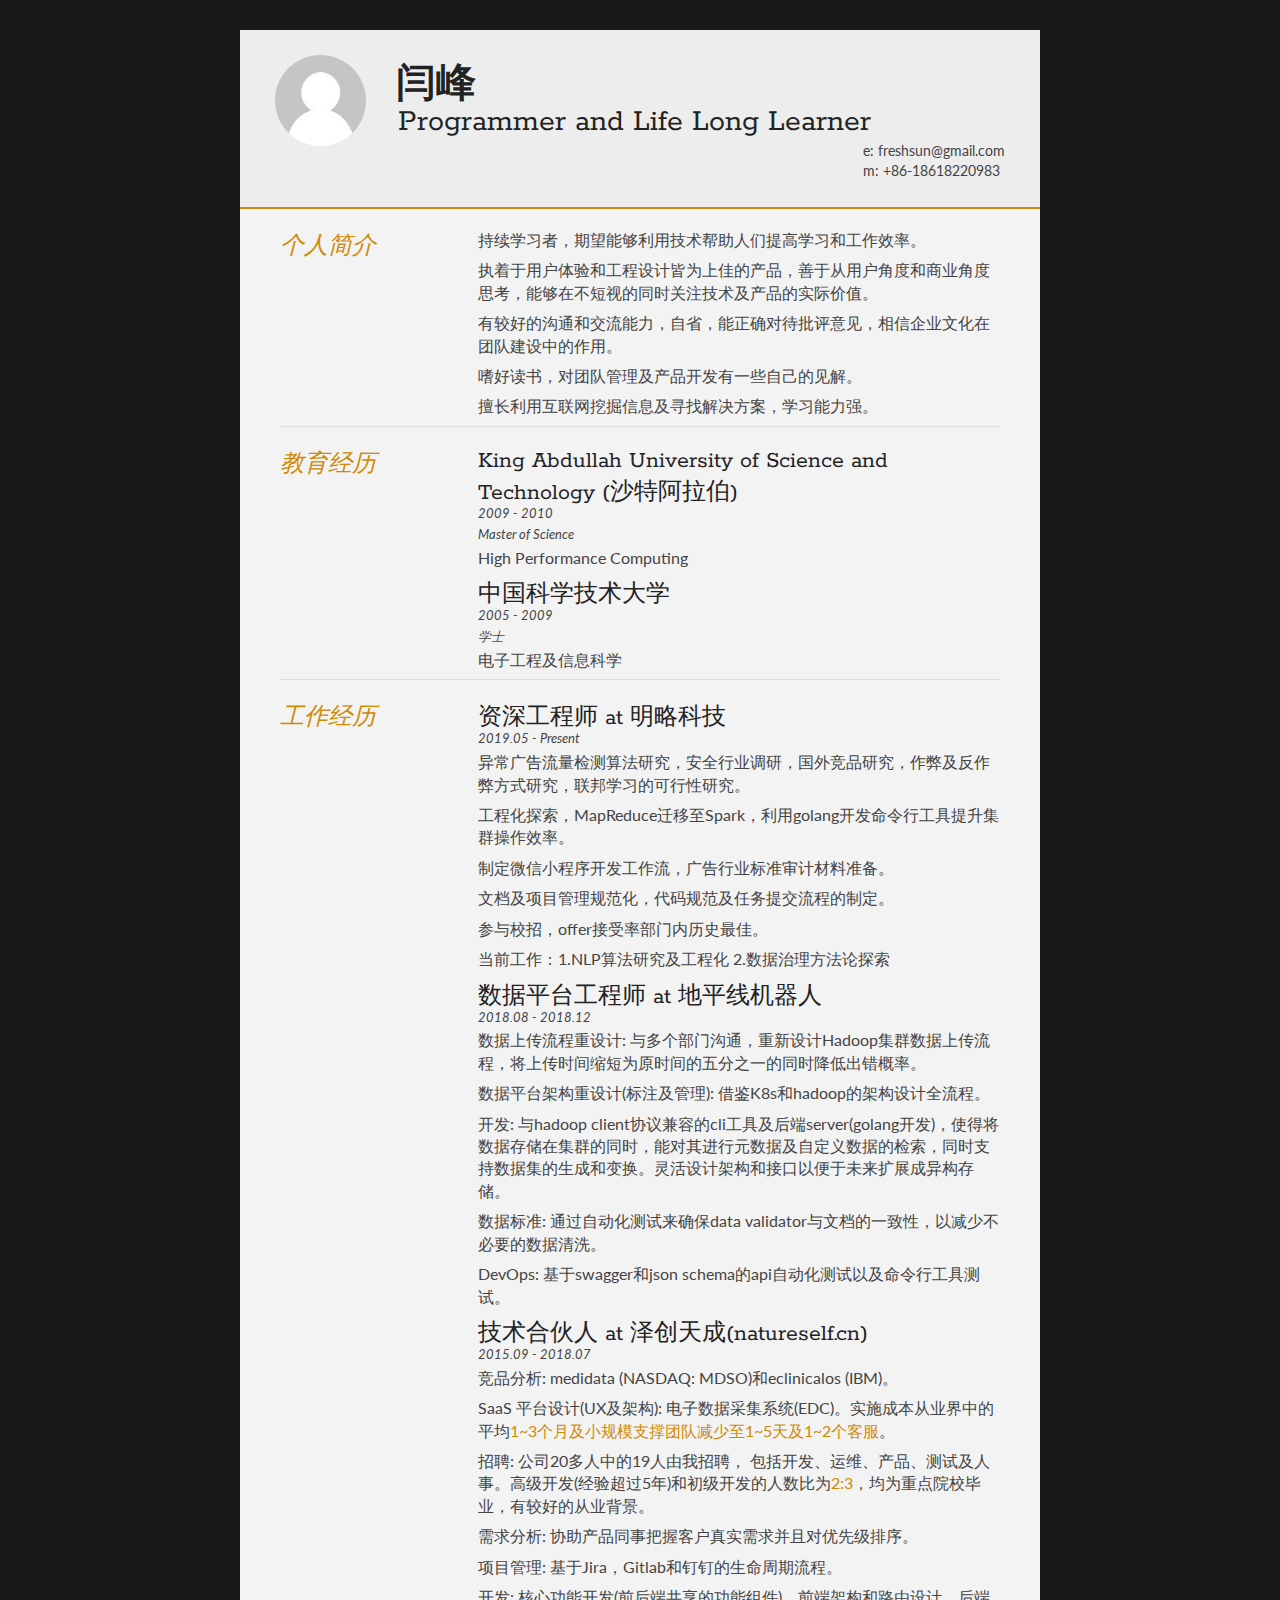
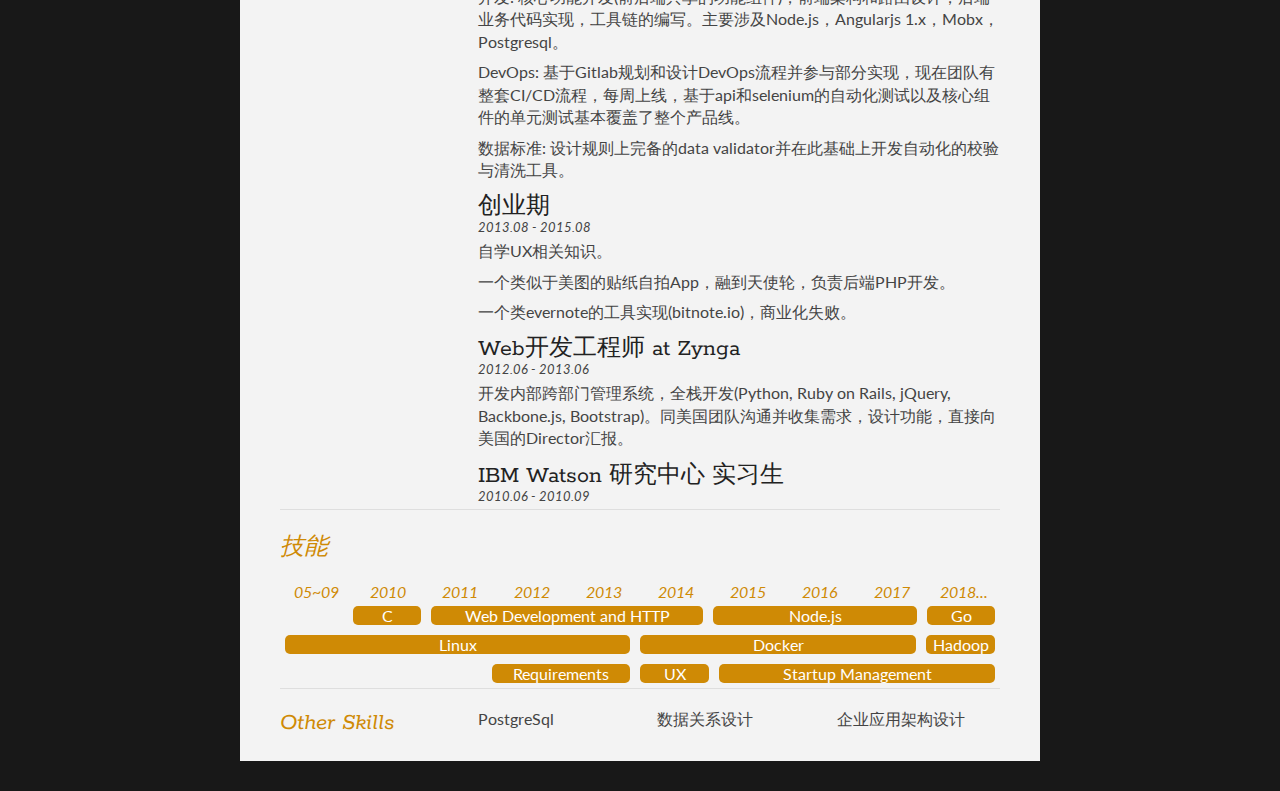
<file: index.html>
<!DOCTYPE html>
<html>
<head>
<title>闫峰</title>

<meta name="viewport" content="width=device-width"/>
<meta name="description" content="The Curriculum Vitae of Feng Yan. Template designed by Joe Bloggs."/>
<meta charset="UTF-8"> 

<link type="text/css" rel="stylesheet" href="style.css">
<link href='http://fonts.googleapis.com/css?family=Rokkitt:400,700|Lato:400,300' rel='stylesheet' type='text/css'>

<!--[if lt IE 9]>
<script src="//html5shiv.googlecode.com/svn/trunk/html5.js"></script>
<![endif]-->
</head>
<body id="top">
<div id="cv" class="instaFade">
	<div class="mainDetails">
		<div id="headshot" class="quickFade">
			<img src="headshot.jpg" alt="Feng Yan" />
		</div>
		
		<div id="name">
			<h1 class="quickFade delayTwo">闫峰</h1>
			<h2 class="quickFade delayThree">Programmer and Life Long Learner</h2>
		</div>
		
		<div id="contactDetails" class="quickFade delayFour">
			<ul>
				<li>e: <a href="mailto:freshsun@gmail.com" target="_blank">freshsun@gmail.com</a></li>
				<li>m: +86-18618220983</li>
			</ul>
		</div>
		<div class="clear"></div>
	</div>
	
	<div id="mainArea" class="quickFade delayFive">

		<section>
			<article>
				<div class="sectionTitle">
					<h1>个人简介</h1>
				</div>
				
				<div class="sectionContent">
					<p>持续学习者，期望能够利用技术帮助人们提高学习和工作效率。</p>
					<p>执着于用户体验和工程设计皆为上佳的产品，善于从用户角度和商业角度思考，能够在不短视的同时关注技术及产品的实际价值。</p>
					<p>有较好的沟通和交流能力，自省，能正确对待批评意见，相信企业文化在团队建设中的作用。</p>
					<p>嗜好读书，对团队管理及产品开发有一些自己的见解。</p>
					<p>擅长利用互联网挖掘信息及寻找解决方案，学习能力强。</p>
				</div>
			</article>
			<div class="clear"></div>
		</section>

		<section>
			<div class="sectionTitle">
				<h1>教育经历</h1>
			</div>
			
			<div class="sectionContent">
				<article>
					<h2>King Abdullah University of Science and Technology (沙特阿拉伯)</h2>
					<p class="subDetails">2009 - 2010</p>
					<p class="subDetails">Master of Science</p>
					<p>High Performance Computing</p>
				</article>
				
				<article>
					<h2>中国科学技术大学</h2>
					<p class="subDetails">2005 - 2009</p>
					<p class="subDetails">学士</p>
					<p>电子工程及信息科学</p>
				</article>
			</div>
			<div class="clear"></div>
		</section>
		
		
		<section>
			<div class="sectionTitle">
				<h1>工作经历</h1>
			</div>
			
			<div class="sectionContent">
				<article>
					<h2>资深工程师 at 明略科技</h2>
					<p class="subDetails">2019.05 - Present</p>
					<p>异常广告流量检测算法研究，安全行业调研，国外竞品研究，作弊及反作弊方式研究，联邦学习的可行性研究。</p>
					<p>工程化探索，MapReduce迁移至Spark，利用golang开发命令行工具提升集群操作效率。</p>
					<p>制定微信小程序开发工作流，广告行业标准审计材料准备。</p>
					<p>文档及项目管理规范化，代码规范及任务提交流程的制定。</p>
					<p>参与校招，offer接受率部门内历史最佳。</p>
					<p>当前工作：1.NLP算法研究及工程化 2.数据治理方法论探索</p>
				</article>

				<article>
					<h2>数据平台工程师 at 地平线机器人</h2>
					<p class="subDetails">2018.08 - 2018.12</p>
					<p>数据上传流程重设计: 与多个部门沟通，重新设计Hadoop集群数据上传流程，将上传时间缩短为原时间的五分之一的同时降低出错概率。</p>
					<p>数据平台架构重设计(标注及管理): 借鉴K8s和hadoop的架构设计全流程。</p>
					<p>开发: 与hadoop client协议兼容的cli工具及后端server(golang开发)，使得将数据存储在集群的同时，能对其进行元数据及自定义数据的检索，同时支持数据集的生成和变换。灵活设计架构和接口以便于未来扩展成异构存储。</p>
					<p>数据标准: 通过自动化测试来确保data validator与文档的一致性，以减少不必要的数据清洗。</p>
					<p>DevOps: 基于swagger和json schema的api自动化测试以及命令行工具测试。</p>
				</article>

				<article>
					<h2>技术合伙人 at 泽创天成(natureself.cn)</h2>
					<p class="subDetails">2015.09 - 2018.07</p>
					<p>竞品分析: medidata (NASDAQ: MDSO)和eclinicalos (IBM)。</p>
					<p>SaaS 平台设计(UX及架构): 电子数据采集系统(EDC)。实施成本从业界中的平均<i>1~3个月及小规模支撑团队减少至1~5天及1~2个客服</i>。
					<p>招聘: 公司20多人中的19人由我招聘， 包括开发、运维、产品、测试及人事。高级开发(经验超过5年)和初级开发的人数比为<i>2:3</i>，均为重点院校毕业，有较好的从业背景。</p>
					<p>需求分析: 协助产品同事把握客户真实需求并且对优先级排序。</p>
					<p>项目管理: 基于Jira，Gitlab和钉钉的生命周期流程。</p>
					<p>开发: 核心功能开发(前后端共享的功能组件)，前端架构和路由设计，后端业务代码实现，工具链的编写。主要涉及Node.js，Angularjs 1.x，Mobx，Postgresql。</p>
					<p>DevOps: 基于Gitlab规划和设计DevOps流程并参与部分实现，现在团队有整套CI/CD流程，每周上线，基于api和selenium的自动化测试以及核心组件的单元测试基本覆盖了整个产品线。</p>
					<p>数据标准: 设计规则上完备的data validator并在此基础上开发自动化的校验与清洗工具。</p>
				</article>

				<article>
					<h2>创业期</h2>
					<p class="subDetails">2013.08 - 2015.08</p>
						<p>自学UX相关知识。</p>
						<p>一个类似于美图的贴纸自拍App，融到天使轮，负责后端PHP开发。</p>
						<p>一个类evernote的工具实现(bitnote.io)，商业化失败。</p>
				</article>
				
				<article>
					<h2>Web开发工程师 at Zynga</h2>
					<p class="subDetails">2012.06 - 2013.06</p>
					<p>开发内部跨部门管理系统，全栈开发(Python, Ruby on Rails, jQuery, Backbone.js, Bootstrap)。同美国团队沟通并收集需求，设计功能，直接向美国的Director汇报。</p>
				</article>
				<!--
				<article>
					<h2>创业公司 实习生</h2>
					<p class="subDetails">2011.09 - 2012.04</p>
					<p>开发所见即所得的WebIDE。</p>
				</article>
				<article>
					<h2>网宿科技 实习生</h2>
					<p class="subDetails">2011.06 - 2011.09</p>
					<p>内部管理系统。</p>
				</article>
				-->
				<article>
					<h2>IBM Watson 研究中心 实习生</h2>
					<p class="subDetails">2010.06 - 2010.09</p>
				</article>
			</div>
			<div class="clear"></div>
		</section>
		
		<section>
			<div class="sectionTitle">
				<h1>技能</h1>
			</div>
		</section>

		<section style="border-top:none; clear:both">
			<div class="Content">
				<div class="flex-container year">
					<span class="year">05~09</span>
					<span class="year">2010</span>
					<span class="year">2011</span>
					<span class="year">2012</span>
					<span class="year">2013</span>
					<span class="year">2014</span>
					<span class="year">2015</span>
					<span class="year">2016</span>
					<span class="year">2017</span>
					<span class="year">2018...</span>
				</div>

				<div class="flex-container">
					<span class="blank" style="flex:1" ></span>
					<span class="skill" style="flex:1" >C</span>
					<span class="skill" style="flex:4" >Web Development and HTTP</span>
					<span class="skill" style="flex:3" >Node.js</span>
					<span class="skill" style="flex:1" >Go</span>
				</div>

				<div class="flex-container">
					<span class="skill" style="flex:5" >Linux</span>
					<span class="skill" style="flex:4" >Docker</span>
					<span class="skill" style="flex:1" >Hadoop</span>
				</div>

				<div class="flex-container">
					<span class="blank" style="flex:6" ></span>
					<span class="skill" style="flex:4" >Requirements</span>
					<span class="skill" style="flex:2" >UX</span>
					<span class="skill" style="flex:8" >Startup Management</span>
				</div>
			</div>
			<div class="clear"></div>
		</section>
		
		<section>
			<div class="sectionTitle">
				<h1>Other Skills</h1>
			</div>
			
			<div class="sectionContent">
				<ul class="keySkills">
					<li>PostgreSql</li>
					<li>数据关系设计</li>
					<li>企业应用架构设计</li>
				</ul>
			</div>
			<div class="clear"></div>
		</section>
	</div>
</div>
</body>
</html>
</file>
<file: style.css>
html,body,div,span,object,iframe,h1,h2,h3,h4,h5,h6,p,blockquote,pre,abbr,address,cite,code,del,dfn,em,img,ins,kbd,q,samp,small,strong,sub,sup,var,b,i,dl,dt,dd,ol,ul,li,fieldset,form,label,legend,table,caption,tbody,tfoot,thead,tr,th,td,article,aside,canvas,details,figcaption,figure,footer,header,hgroup,menu,nav,section,summary,time,mark,audio,video {
border:0;
font:inherit;
font-size:100%;
margin:0;
padding:0;
vertical-align:baseline;
}

article,aside,details,figcaption,figure,footer,header,hgroup,menu,nav,section {
display:block;
}

html, body {background: #181818; font-family: 'Lato', helvetica, arial, sans-serif; font-size: 16px; color: #222;}

.clear {clear: both;}

p {
	font-size: 1em;
	line-height: 1.4em;
	margin-bottom: 8px;
	color: #444;
}

#cv {
	width: 90%;
	max-width: 800px;
	background: #f3f3f3;
	margin: 30px auto;
}

.mainDetails {
	padding: 25px 35px;
	border-bottom: 2px solid #cf8a05;
	background: #ededed;
}

#name h1 {
	font-size: 2.5em;
	font-weight: 700;
	font-family: 'Rokkitt', Helvetica, Arial, sans-serif;
	margin-bottom: -6px;
}

#name h2 {
	font-size: 2em;
	margin-left: 2px;
	font-family: 'Rokkitt', Helvetica, Arial, sans-serif;
}

#mainArea {
	padding: 0 40px;
}

#headshot {
	width: 12.5%;
	float: left;
	margin-right: 30px;
}

#headshot img {
	width: 100%;
	height: auto;
	-webkit-border-radius: 50px;
	border-radius: 50px;
}

#name {
	float: left;
}

#contactDetails {
	float: right;
}

#contactDetails ul {
	list-style-type: none;
	font-size: 0.9em;
	margin-top: 2px;
}

#contactDetails ul li {
	margin-bottom: 3px;
	color: #444;
}

#contactDetails ul li a, a[href^=tel] {
	color: #444; 
	text-decoration: none;
	-webkit-transition: all .3s ease-in;
	-moz-transition: all .3s ease-in;
	-o-transition: all .3s ease-in;
	-ms-transition: all .3s ease-in;
	transition: all .3s ease-in;
}

#contactDetails ul li a:hover { 
	color: #cf8a05;
}


section {
	border-top: 1px solid #dedede;
	padding: 20px 0 0;
}

section:first-child {
	border-top: 0;
}

section:last-child {
	padding: 20px 0 10px;
}

.sectionTitle {
	float: left;
	width: 25%;
}

.sectionContent {
	float: right;
	width: 72.5%;
}

.sectionTitle h1 {
	font-family: 'Rokkitt', Helvetica, Arial, sans-serif;
	font-style: italic;
	font-size: 1.5em;
	color: #cf8a05;
}

.sectionContent h2 {
	font-family: 'Rokkitt', Helvetica, Arial, sans-serif;
	font-size: 1.5em;
	margin-bottom: -2px;
}

.subDetails {
	font-size: 0.8em;
	font-style: italic;
	margin-bottom: 3px;
}

.keySkills {
	list-style-type: none;
	-moz-column-count:3;
	-webkit-column-count:3;
	column-count:3;
	margin-bottom: 20px;
	font-size: 1em;
	color: #444;
}

.keySkills ul li {
	margin-bottom: 3px;
}

@media all and (min-width: 602px) and (max-width: 800px) {
	#headshot {
		display: none;
	}
	
	.keySkills {
	-moz-column-count:2;
	-webkit-column-count:2;
	column-count:2;
	}
}

@media all and (max-width: 601px) {
	#cv {
		width: 95%;
		margin: 10px auto;
		min-width: 280px;
	}
	
	#headshot {
		display: none;
	}
	
	#name, #contactDetails {
		float: none;
		width: 100%;
		text-align: center;
	}
	
	.sectionTitle, .sectionContent {
		float: none;
		width: 100%;
	}
	
	.sectionTitle {
		margin-left: -2px;
		font-size: 1.25em;
	}
	
	.keySkills {
		-moz-column-count:2;
		-webkit-column-count:2;
		column-count:2;
	}
}

@media all and (max-width: 480px) {
	.mainDetails {
		padding: 15px 15px;
	}
	
	section {
		padding: 15px 0 0;
	}
	
	#mainArea {
		padding: 0 25px;
	}

	
	.keySkills {
	-moz-column-count:1;
	-webkit-column-count:1;
	column-count:1;
	}
	
	#name h1 {
		line-height: .8em;
		margin-bottom: 4px;
	}
}

@media print {
    #cv {
        width: 100%;
    }
}

@-webkit-keyframes reset {
	0% {
		opacity: 0;
	}
	100% {
		opacity: 0;
	}
}

@-webkit-keyframes fade-in {
	0% {
		opacity: 0;
	}
	40% {
		opacity: 0;
	}
	100% {
		opacity: 1;
	}
}

@-moz-keyframes reset {
	0% {
		opacity: 0;
	}
	100% {
		opacity: 0;
	}
}

@-moz-keyframes fade-in {
	0% {
		opacity: 0;
	}
	40% {
		opacity: 0;
	}
	100% {
		opacity: 1;
	}
}

@keyframes reset {
	0% {
		opacity: 0;
	}
	100% {
		opacity: 0;
	}
}

@keyframes fade-in {
	0% {
		opacity: 0;
	}
	40% {
		opacity: 0;
	}
	100% {
		opacity: 1;
	}
}

.instaFade {
    -webkit-animation-name: reset, fade-in;
    -webkit-animation-duration: 1.5s;
    -webkit-animation-timing-function: ease-in;
	
	-moz-animation-name: reset, fade-in;
    -moz-animation-duration: 1.5s;
    -moz-animation-timing-function: ease-in;
	
	animation-name: reset, fade-in;
    animation-duration: 1.5s;
    animation-timing-function: ease-in;
}

.quickFade {
    -webkit-animation-name: reset, fade-in;
    -webkit-animation-duration: 2.5s;
    -webkit-animation-timing-function: ease-in;
	
	-moz-animation-name: reset, fade-in;
    -moz-animation-duration: 2.5s;
    -moz-animation-timing-function: ease-in;
	
	animation-name: reset, fade-in;
    animation-duration: 2.5s;
    animation-timing-function: ease-in;
}
 
.delayOne {
	-webkit-animation-delay: 0, .5s;
	-moz-animation-delay: 0, .5s;
	animation-delay: 0, .5s;
}

.delayTwo {
	-webkit-animation-delay: 0, 1s;
	-moz-animation-delay: 0, 1s;
	animation-delay: 0, 1s;
}

.delayThree {
	-webkit-animation-delay: 0, 1.5s;
	-moz-animation-delay: 0, 1.5s;
	animation-delay: 0, 1.5s;
}

.delayFour {
	-webkit-animation-delay: 0, 2s;
	-moz-animation-delay: 0, 2s;
	animation-delay: 0, 2s;
}

.delayFive {
	-webkit-animation-delay: 0, 2.5s;
	-moz-animation-delay: 0, 2.5s;
	animation-delay: 0, 2.5s;
}

span.year{
	flex-basis: 10%;
	text-align: center;
	font-style:italic;
	color: #cf8a05;
}
span.skill{
	text-align: center;
	flex-basis:10%;
	border-radius:5px;
	border-color:transparent;
	border-width:10px;
	background: #cf8a05;
	color: white;
	margin:5px;
	
}
span.blank{
	flex-basis:10%;
}

div.flex-container{
	display:flex;
}

div.year{
	display:flex;
	background:transparent;
	border-left:1px;
	border-right:1px
}
@media print { body { -webkit-print-color-adjust: exact; } }

i{
	color: #cf8a05;
}
</file>
